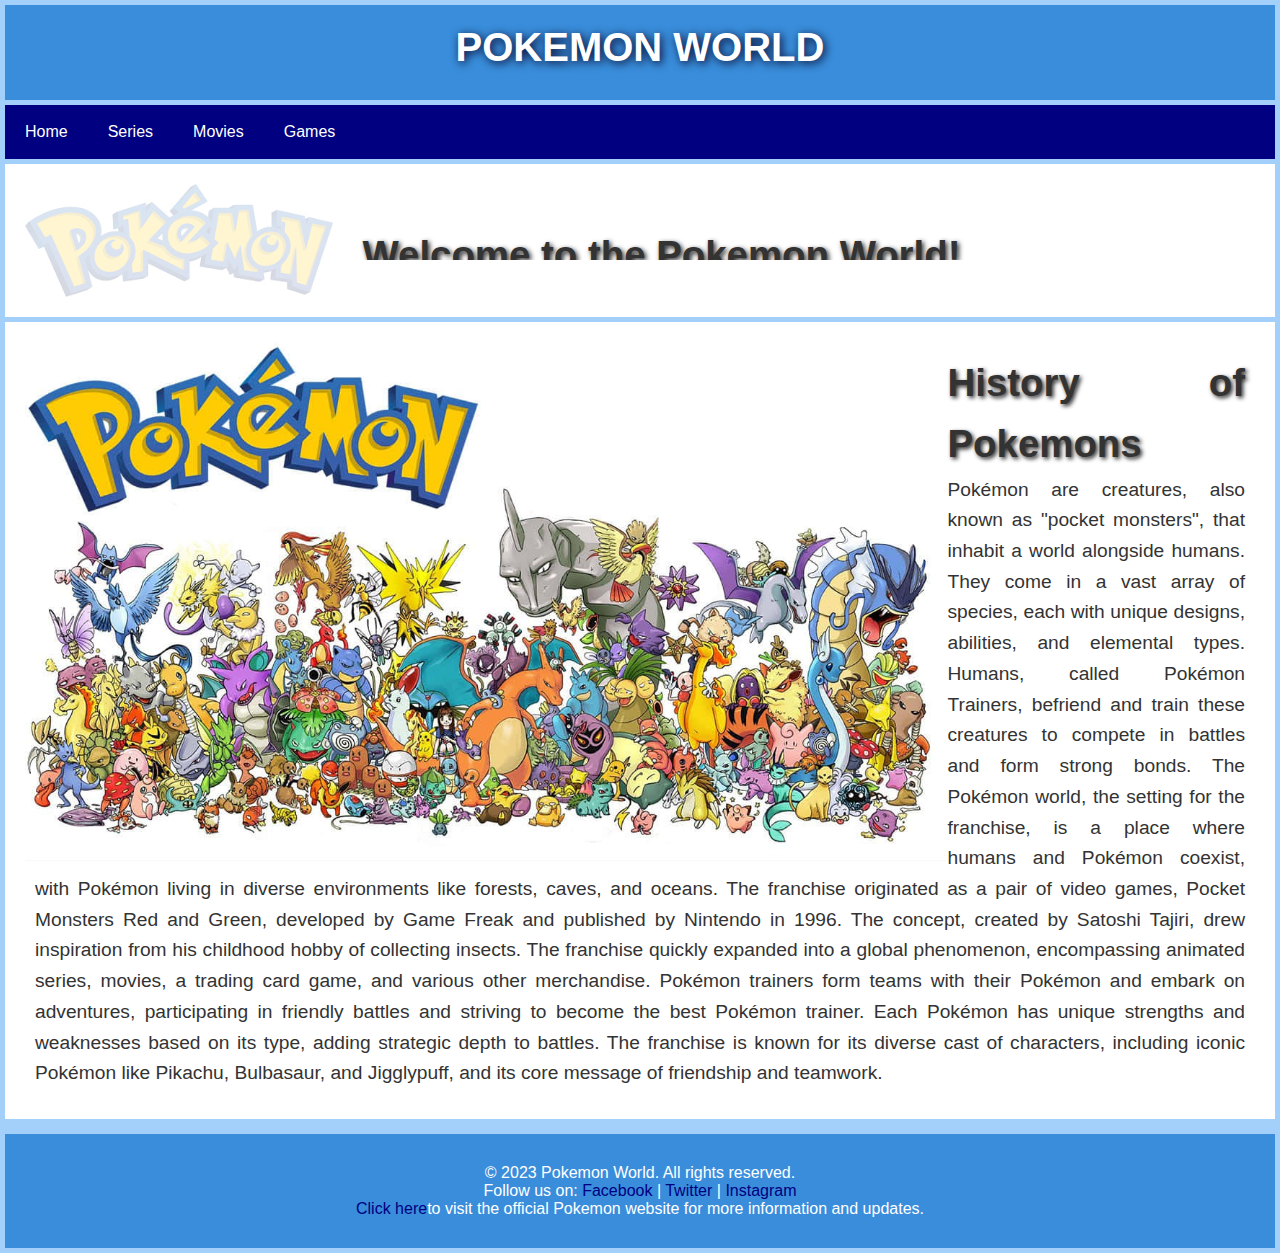
<file: index.html>
<!DOCTYPE html>
<html>
<head>
  <meta charset="utf-8">
  <meta name="viewport" content="width=device-width, initial-scale=1">
  <link rel="icon" href="pokeball.jpeg">
  <title>Pokemon</title>
  <link rel="stylesheet" href="styles1.css">
</head>

<script src="https://ajax.googleapis.com/ajax/libs/jquery/3.7.1/jquery.min.js"></script>
<script>
$(document).ready(function(){
  
    $("#content img").animate({
    opacity: 1.0
  }, 2500, function() {
	// Animation complete.
  });

  $("#content p").slideDown(2000);
});
</script>
<body>

  <div id="header">
    <h1>POKEMON WORLD</h1>
  </div>
  <div id="navbar">
    <ul class="nav">
      <!-- <li class="select-header"><a href="pokemon.html">Home</a></li> -->
      <li class=""><a href="pokemon.html">Home</a></li>
      <li><a href="pokeseries.html">Series</a></li>
      <li><a href="pokemovies.html">Movies</a></li>
      <li><a href="pokegames.html">Games</a></li>
    </div>

    <div id="content">
      <img src="pokemonlogo.jpeg" alt="Pokemon Image">
      <p><span id="intro">Welcome to the Pokemon World!</span><br>Explore the fascinating world of Pokemon, where you can catch, train, and battle your favorite creatures. Join trainers from around the globe and embark on your own adventure!</p>
    </div>

    <div id="idbody">
      <img src="pokemons.jpeg" alt="Pokemon Image 1">
      <p><span>History of Pokemons</span><br>Pokémon are creatures, also known as "pocket monsters", that inhabit a world alongside humans. They come in a vast array of species, each with unique designs, abilities, and elemental types. Humans, called Pokémon Trainers, befriend and train these creatures to compete in battles and form strong bonds. The Pokémon world, the setting for the franchise, is a place where humans and Pokémon coexist, with Pokémon living in diverse environments like forests, caves, and oceans. 
The franchise originated as a pair of video games, Pocket Monsters Red and Green, developed by Game Freak and published by Nintendo in 1996. The concept, created by Satoshi Tajiri, drew inspiration from his childhood hobby of collecting insects. The franchise quickly expanded into a global phenomenon, encompassing animated series, movies, a trading card game, and various other merchandise. 
Pokémon trainers form teams with their Pokémon and embark on adventures, participating in friendly battles and striving to become the best Pokémon trainer. Each Pokémon has unique strengths and weaknesses based on its type, adding strategic depth to battles. The franchise is known for its diverse cast of characters, including iconic Pokémon like Pikachu, Bulbasaur, and Jigglypuff, and its core message of friendship and teamwork. </p>
    </div>

    <div id="footer">
      <p>© 2023 Pokemon World. All rights reserved.<br>
      Follow us on:
        <a href="https://www.facebook.com/pokemon">Facebook</a> |
        <a href="https://www.twitter.com/pokemon">Twitter</a> |
        <a href="https://www.instagram.com/pokemon">Instagram</a></p>
      <p><a href="https://www.pokemon.com">Click here</a>to visit the official Pokemon website for more information and updates.</p>
    </div>
</body>

</html>
</file>
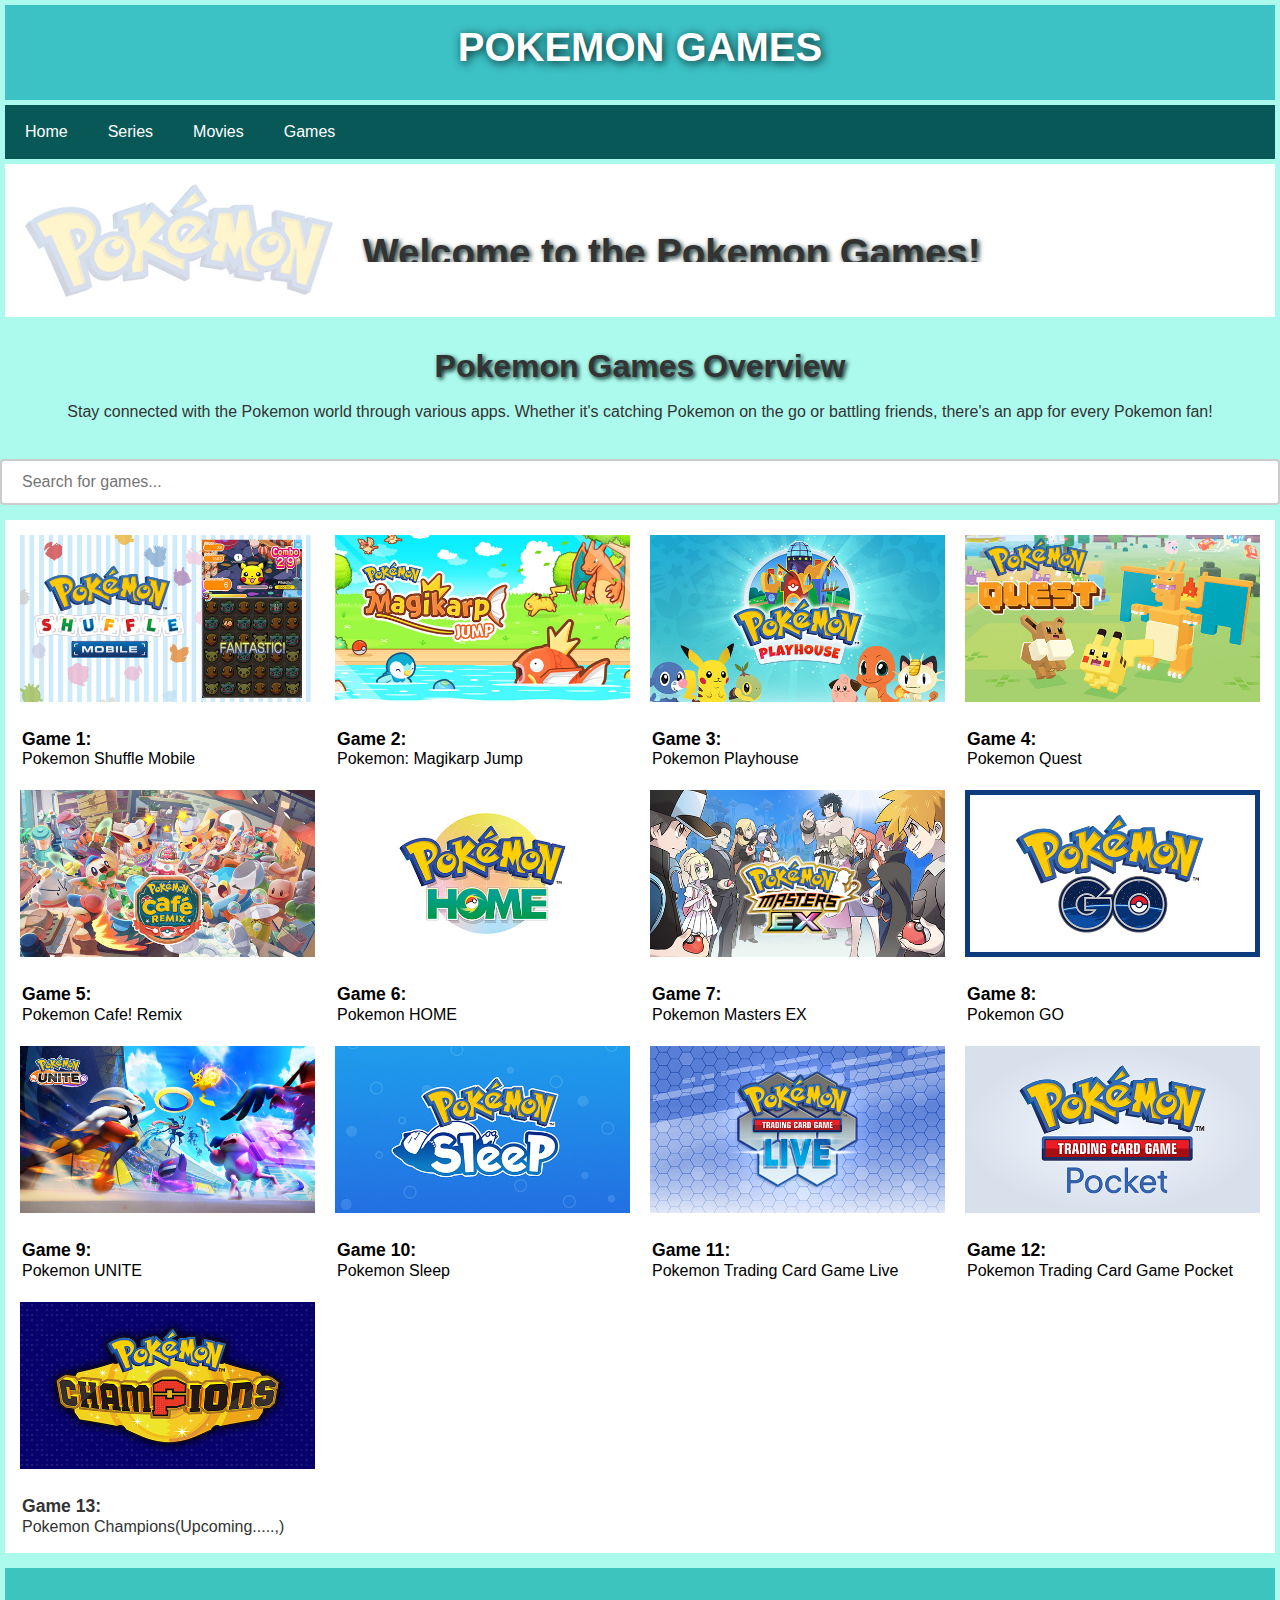
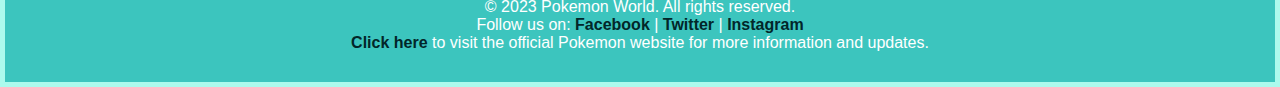
<file: pokegames.html>
<!DOCTYPE html>
<html>
<head>
	<meta charset="utf-8">
	<meta name="viewport" content="width=device-width, initial-scale=1">
	<title>Pokemon Games</title>
	<link rel="icon" href="pokeball.jpeg">
	<link rel="stylesheet" href="styles4.css">
</head>
<script src="https://ajax.googleapis.com/ajax/libs/jquery/3.7.1/jquery.min.js"></script>
<script>
$(document).ready(function(){
  $("#myInput").on("keyup", function() {
    var value = $(this).val().toLowerCase();
    $("#games *").filter(function() {
      $(this).toggle($(this).text().toLowerCase().indexOf(value) > -1)
    });
  });
  
    $("#content img").animate({
    opacity: 1.0
  }, 2500, function() {
	// Animation complete.
  });

  $("#content p").slideDown(2000);
});
</script>
<body>

	<div id="header">
		<h1>POKEMON GAMES</h1>
	</div>

	<div id="navbar">
		<ul class="nav">
			<li><a href="pokemon.html">Home</a></li>
			<li><a href="pokeseries.html">Series</a></li>
			<li><a href="pokemovies.html">Movies</a></li>
			<li><a href="pokegames.html">Games</a></li>
		</ul>
	</div>

	<div id="content">
		<img src="pokemonlogo.jpeg" alt="Pokemon Image">
		<p><span id="intro">Welcome to the Pokemon Games!</span><br>Explore the fascinating world of Pokemon games, where you can catch, train, and battle your favorite creatures. Join trainers from around the globe and embark on your own adventure!</p>
	</div>

	<div id="idbody">
		<h2>Pokemon Games Overview</h2>
		<p>Stay connected with the Pokemon world through various apps. Whether it's catching Pokemon on the go or battling friends, there's an app for every Pokemon fan!</p>
	</div>

	<input type="text" id="myInput" placeholder="Search for games...">

	<div id="games">
		<a href="https://play.google.com/store/apps/details?id=jp.pokemon.poketoru&hl=en_IN&pli=1">
        <div>
			<img src="games/app1.jpeg" alt="Game 1 Image">
			<p><span>Game 1:</span><br>Pokemon Shuffle Mobile</p>
		</div></a>
		<a href="https://play.google.com/store/apps/details?id=jp.pokemon.koiking&hl=en_IN">
		<div>
			<img src="games/app3.jpeg" alt="Game 3 Image">
			<p><span>Game 2:</span><br>Pokemon: Magikarp Jump</p>
		</div></a>
		<a href="https://play.google.com/store/apps/details?id=com.pokemon.pokemonplayhouse&hl=en_IN">
		<div>
			<img src="games/app4.jpeg" alt="Game 4 Image">
			<p><span>Game 3:</span><br>Pokemon Playhouse</p>
		</div></a>
		<a href="http://play.google.com/store/apps/details?id=jp.pokemon.pokemonquest&hl=en_IN">
		<div>
			<img src="games/app6.jpeg" alt="Game 6 Image">
			<p><span>Game 4:</span><br>Pokemon Quest</p>
		</div></a>
		<a href="https://play.google.com/store/apps/details?id=jp.pokemon.pokemoncafemix&hl=en_IN">
		<div>
			<img src="games/app9.jpeg" alt="Game 9 Image">
			<p><span>Game 5:</span><br>Pokemon Cafe! Remix</p>
		</div></a>
		<a href="https://play.google.com/store/apps/details?id=jp.pokemon.pokemonhome&hl=en_IN">
		<div>
			<img src="games/app10.jpeg" alt="Game 10 Image">
			<p><span>Game 6:</span><br>Pokemon HOME</p>
		</div></a>
		<a href="https://play.google.com/store/apps/details?id=com.dena.a12026418&hl=en_IN">
	    <div>
			<img src="games/app11.jpeg" alt="Game 11 Image">
			<p><span>Game 7:</span><br>Pokemon Masters EX</p>
		</div></a>
		<a href="https://play.google.com/store/apps/details?id=com.nianticlabs.pokemongo&hl=en_IN">
		<div>
			<img src="games/app12.jpeg" alt="Game 12 Image">
			<p><span>Game 8:</span><br>Pokemon GO</p>
		</div></a>
		<a href="https://play.google.com/store/apps/details?id=jp.pokemon.pokemonunite&hl=en_IN">
		<div>
			<img src="games/app13.jpeg" alt="Game 13 Image">
			<p><span>Game 9:</span><br>Pokemon UNITE</p>
		</div></a>
		<a href="https://play.google.com/store/apps/details?id=jp.pokemon.pokemonsleep&hl=en_IN">
		<div>
			<img src="games/app14.jpeg" alt="Game 14 Image">
			<p><span>Game 10:</span><br>Pokemon Sleep</p>
		</div></a>
		<a href="https://play.google.com/store/apps/details?id=com.pokemon.pokemontcgl&hl=en_IN">
		<div>
			<img src="games/app15.jpeg" alt="Game 15 Image">
			<p><span>Game 11:</span><br>Pokemon Trading Card Game Live</p>
		</div></a>
		<a href="https://play.google.com/store/apps/details?id=jp.pokemon.pokemontcgp&hl=en_IN">
		<div>
			<img src="games/app16.jpeg" alt="Game 16 Image">
			<p><span>Game 12:</span><br>Pokemon Trading Card Game Pocket</p>
		</div></a>
		<div>
			<a href=""><img src="games/app17.jpeg" alt="Game 17 Image"></a>
			<p><span>Game 13:</span><br>Pokemon Champions(Upcoming.....,)</p>
		</div>
	</div>
		
	<div id="footer">
		<p>© 2023 Pokemon World. All rights reserved.<br>
		Follow us on:
			<a href="https://www.facebook.com/pokemon">Facebook</a> |
			<a href="https://www.twitter.com/pokemon">Twitter</a> |
			<a href="https://www.instagram.com/pokemon">Instagram</a></p>
		<p><a href="https://www.pokemon.com">Click here</a> to visit the official Pokemon website for more information and updates.</p>
	</div>
</body>
</html>
</file>
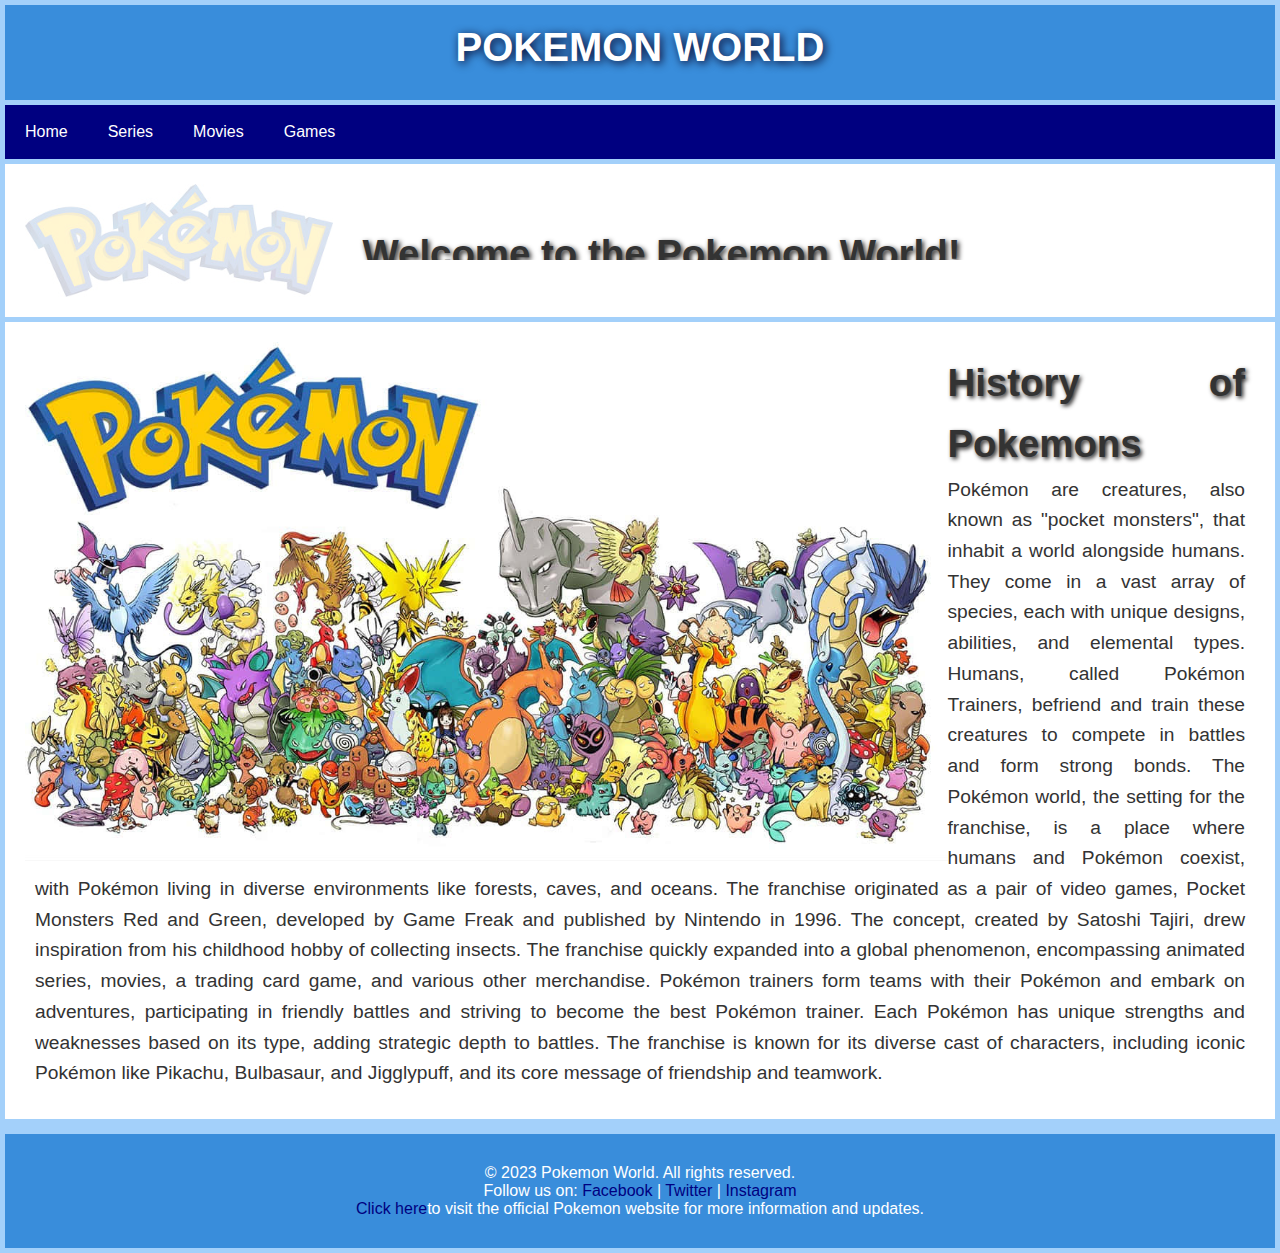
<file: pokemon.html>
<!DOCTYPE html>
<html>
<head>
  <meta charset="utf-8">
  <meta name="viewport" content="width=device-width, initial-scale=1">
  <link rel="icon" href="pokeball.jpeg">
  <title>Pokemon</title>
  <link rel="stylesheet" href="styles1.css">
</head>

<script src="https://ajax.googleapis.com/ajax/libs/jquery/3.7.1/jquery.min.js"></script>
<script>
$(document).ready(function(){
  
    $("#content img").animate({
    opacity: 1.0
  }, 2500, function() {
	// Animation complete.
  });

  $("#content p").slideDown(2000);
});
</script>
<body>

  <div id="header">
    <h1>POKEMON WORLD</h1>
  </div>
  <div id="navbar">
    <ul class="nav">
      <!-- <li class="select-header"><a href="pokemon.html">Home</a></li> -->
      <li class=""><a href="pokemon.html">Home</a></li>
      <li><a href="pokeseries.html">Series</a></li>
      <li><a href="pokemovies.html">Movies</a></li>
      <li><a href="pokegames.html">Games</a></li>
    </div>

    <div id="content">
      <img src="pokemonlogo.jpeg" alt="Pokemon Image">
      <p><span id="intro">Welcome to the Pokemon World!</span><br>Explore the fascinating world of Pokemon, where you can catch, train, and battle your favorite creatures. Join trainers from around the globe and embark on your own adventure!</p>
    </div>

    <div id="idbody">
      <img src="pokemons.jpeg" alt="Pokemon Image 1">
      <p><span>History of Pokemons</span><br>Pokémon are creatures, also known as "pocket monsters", that inhabit a world alongside humans. They come in a vast array of species, each with unique designs, abilities, and elemental types. Humans, called Pokémon Trainers, befriend and train these creatures to compete in battles and form strong bonds. The Pokémon world, the setting for the franchise, is a place where humans and Pokémon coexist, with Pokémon living in diverse environments like forests, caves, and oceans. 
The franchise originated as a pair of video games, Pocket Monsters Red and Green, developed by Game Freak and published by Nintendo in 1996. The concept, created by Satoshi Tajiri, drew inspiration from his childhood hobby of collecting insects. The franchise quickly expanded into a global phenomenon, encompassing animated series, movies, a trading card game, and various other merchandise. 
Pokémon trainers form teams with their Pokémon and embark on adventures, participating in friendly battles and striving to become the best Pokémon trainer. Each Pokémon has unique strengths and weaknesses based on its type, adding strategic depth to battles. The franchise is known for its diverse cast of characters, including iconic Pokémon like Pikachu, Bulbasaur, and Jigglypuff, and its core message of friendship and teamwork. </p>
    </div>

    <div id="footer">
      <p>© 2023 Pokemon World. All rights reserved.<br>
      Follow us on:
        <a href="https://www.facebook.com/pokemon">Facebook</a> |
        <a href="https://www.twitter.com/pokemon">Twitter</a> |
        <a href="https://www.instagram.com/pokemon">Instagram</a></p>
      <p><a href="https://www.pokemon.com">Click here</a>to visit the official Pokemon website for more information and updates.</p>
    </div>
</body>
</html>
</file>
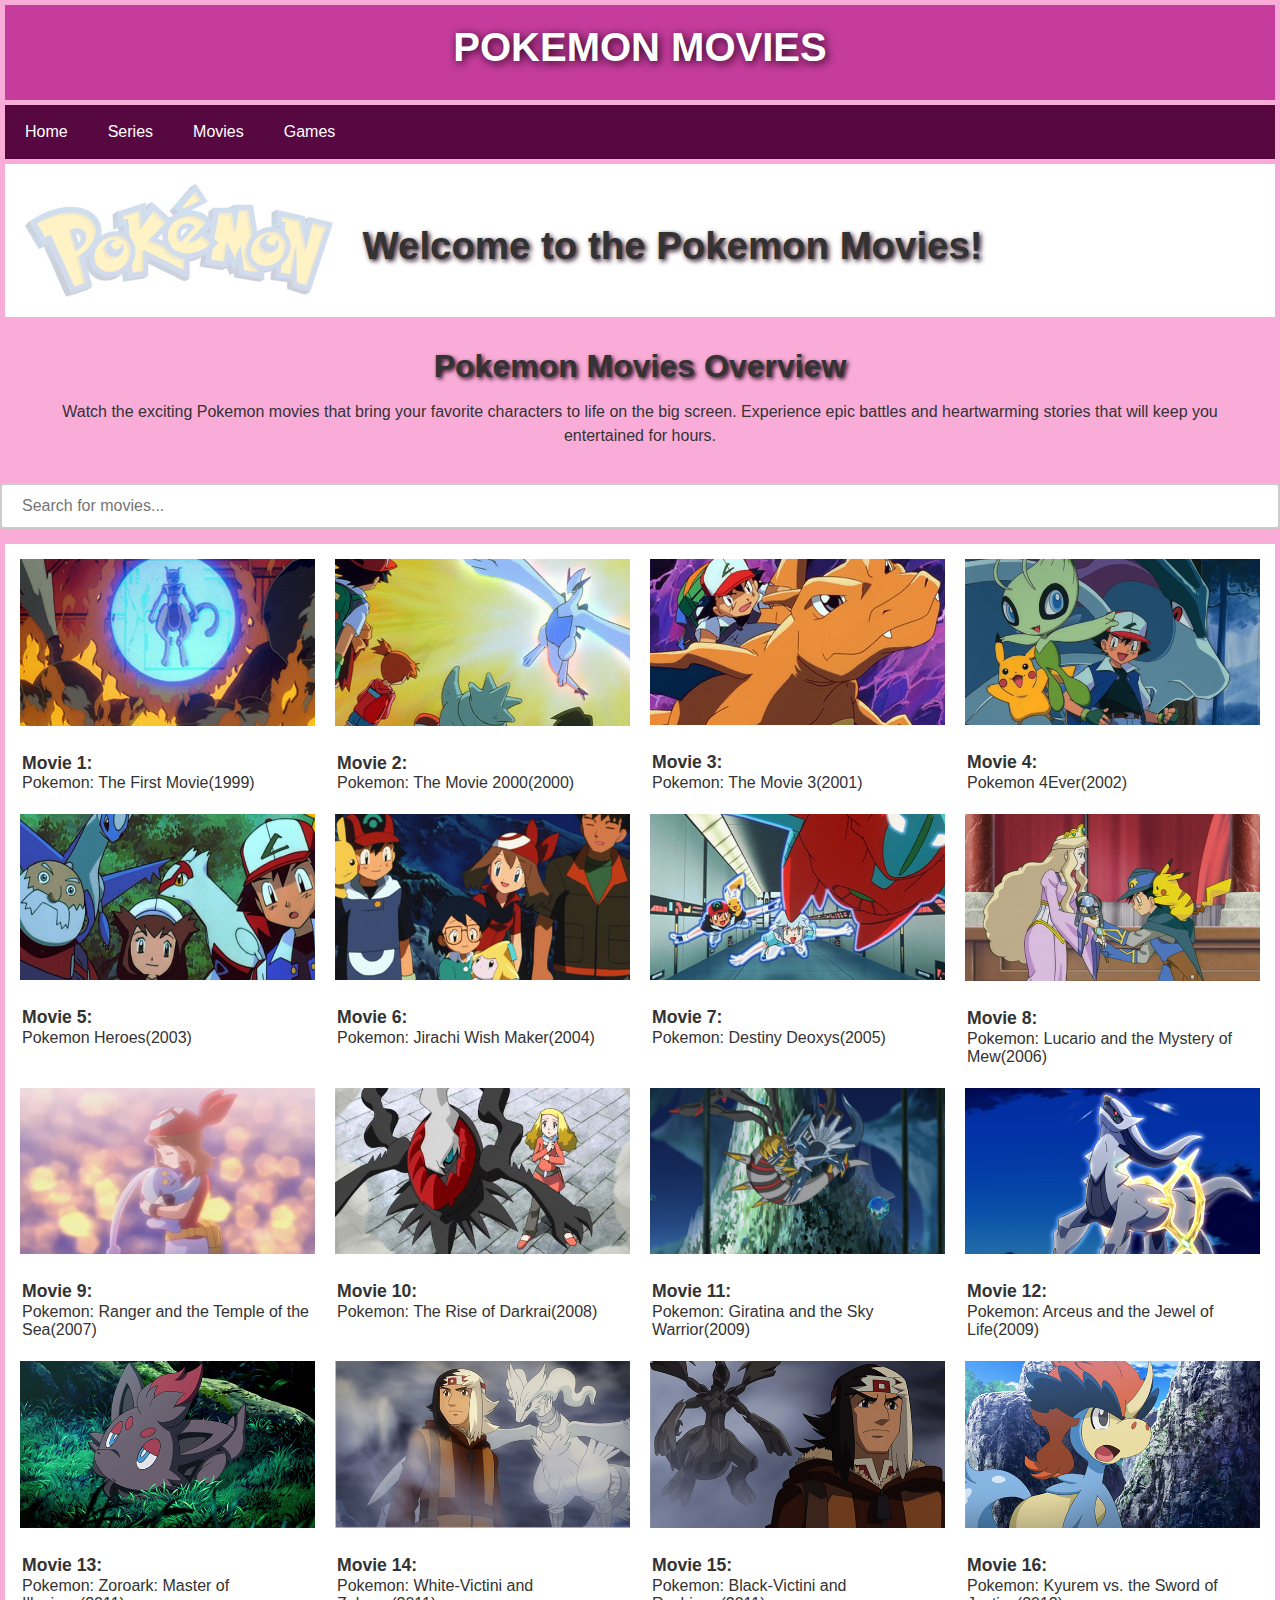
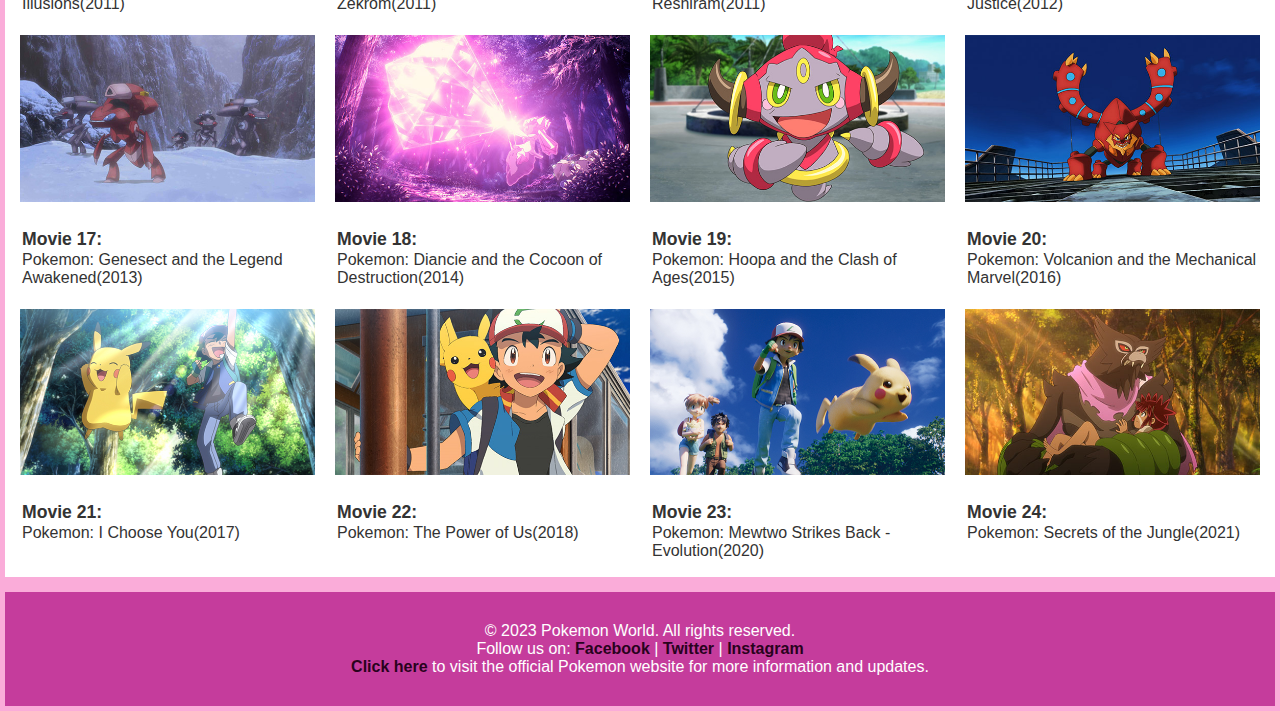
<file: pokemovies.html>
<!DOCTYPE html>
<html>
<head>
	<meta charset="utf-8">
	<meta name="viewport" content="width=device-width, initial-scale=1">
	<title>Pokemon Movies</title>
	<link rel="icon" href="pokeball.jpeg">
	<link rel="stylesheet" href="styles3.css">
</head>
<script src="https://ajax.googleapis.com/ajax/libs/jquery/3.7.1/jquery.min.js"></script>
<script>
$(document).ready(function(){
  $("#myInput").on("keyup", function() {
    var value = $(this).val().toLowerCase();
    $("#movies *").filter(function() {
      $(this).toggle($(this).text().toLowerCase().indexOf(value) > -1)
    });
  });

    $("#content img").animate({
    opacity: 1.0
  }, 2500, function() {
	// Animation complete.
  });

  $("#content p").slideDown(2000);
});
</script>
<body>
	
	<div id="header">
		<h1>POKEMON MOVIES</h1>
	</div>

	<div id="navbar">
		<ul class="nav">
			<li><a href="pokemon.html">Home</a></li>
			<li><a href="pokeseries.html">Series</a></li>
			<li><a href="pokemovies.html">Movies</a></li>
			<li><a href="pokegames.html">Games</a></li>
		</ul>
	</div>

	<div id="content">
		<img src="pokemonlogo.jpeg" alt="Pokemon Image">
		<p><span id="intro">Welcome to the Pokemon Movies!</span><br>Explore the fascinating world of Pokemon movies, where you can watch your favorite characters come to life on the big screen. Experience epic battles and heartwarming stories that will keep you entertained for hours.</p>
	</div>

	<div id="idbody">
		<h2>Pokemon Movies Overview</h2>
		<p>Watch the exciting Pokemon movies that bring your favorite characters to life on the big screen. Experience epic battles and heartwarming stories that will keep you entertained for hours.</p>
	</div>

	<input type="text" id="myInput" placeholder="Search for movies...">

	<div id="movies">
		<div>
			<img src="movies/movie01.jpeg" alt="Movie 1 Image">
			<p><span>Movie 1:</span><br>Pokemon: The First Movie(1999)</p>
		</div>
		<div>
			<img src="movies/movie02.jpeg" alt="Movie 2 Image">
			<p><span>Movie 2:</span><br>Pokemon: The Movie 2000(2000)</p>
		</div>
		<div>
			<img src="movies/movie03.jpeg" alt="Movie 3 Image">
			<p><span>Movie 3:</span><br>Pokemon: The Movie 3(2001)</p>
		</div>
		<div>
			<img src="movies/movie04.jpeg" alt="Movie 4 Image">
			<p><span>Movie 4:</span><br>Pokemon 4Ever(2002)</p>
		</div>
		<div>
			<img src="movies/movie05.jpeg" alt="Movie 5 Image">
			<p><span>Movie 5:</span><br>Pokemon Heroes(2003)</p>	
		</div>
		<div>	
			<img src="movies/movie06.jpeg" alt="Movie 6 Image">
			<p><span>Movie 6:</span><br>Pokemon: Jirachi Wish Maker(2004)</p>	
		</div>
		<div>
			<img src="movies/movie07.jpeg" alt="Movie 7 Image">
			<p><span>Movie 7:</span><br>Pokemon: Destiny Deoxys(2005)</p>
		</div>
		<div>
			<img src="movies/movie08.jpeg" alt="Movie 8 Image">
			<p><span>Movie 8:</span><br>Pokemon: Lucario and the Mystery of Mew(2006)</p>
		</div>
		<div>
			<img src="movies/movie09.jpeg" alt="Movie 9 Image">
			<p><span>Movie 9:</span><br>Pokemon: Ranger and the Temple of the Sea(2007)</p>
		</div>
		<div>
			<img src="movies/movie10.jpeg" alt="Movie 10 Image">
			<p><span>Movie 10:</span><br>Pokemon: The Rise of Darkrai(2008)</p>
		</div>
		<div>
			<img src="movies/movie11.jpeg" alt="Movie 11 Image">
			<p><span>Movie 11:</span><br>Pokemon: Giratina and the Sky Warrior(2009)</p>
		</div>
		<div>
			<img src="movies/movie12.jpeg" alt="Movie 12 Image">
			<p><span>Movie 12:</span><br>Pokemon: Arceus and the Jewel of Life(2009)</p>
		</div>
		<div>
			<img src="movies/movie13.jpeg" alt="Movie 13 Image">
			<p><span>Movie 13:</span><br>Pokemon: Zoroark: Master of Illusions(2011)</p>
		</div>
		<div>
			<img src="movies/movie14a.jpeg" alt="Movie 14 Image">
			<p><span>Movie 14:</span><br>Pokemon: White-Victini and Zekrom(2011)</p>
		</div>
		<div>
			<img src="movies/movie14b.jpeg" alt="Movie 15 Image">
			<p><span>Movie 15:</span><br>Pokemon: Black-Victini and Reshiram(2011)</p>	
		</div>
		<div>
			<img src="movies/movie15.jpeg" alt="Movie 16 Image">
			<p><span>Movie 16:</span><br>Pokemon: Kyurem vs. the Sword of Justice(2012)</p>	
		</div>
		<div>
			<img src="movies/movie16.jpeg" alt="Movie 17 Image">
			<p><span>Movie 17:</span><br>Pokemon: Genesect and the Legend Awakened(2013)</p>
		</div>
		<div>
			<img src="movies/movie17.jpeg" alt="Movie 18 Image">
			<p><span>Movie 18:</span><br>Pokemon: Diancie and the Cocoon of Destruction(2014)</p>
		</div>
		<div>
			<img src="movies/movie18.jpeg" alt="Movie 19 Image">
			<p><span>Movie 19:</span><br>Pokemon: Hoopa and the Clash of Ages(2015)</p>
		</div>
		<div>
			<img src="movies/movie19.jpeg" alt="Movie 20 Image">
			<p><span>Movie 20:</span><br>Pokemon: Volcanion and the Mechanical Marvel(2016)</p>
		</div>
		<div>
			<img src="movies/movie20.jpeg" alt="Movie 21 Image">
			<p><span>Movie 21:</span><br>Pokemon: I Choose You(2017)</p>
		</div>
		<div>
			<img src="movies/movie21.jpeg" alt="Movie 22 Image">
			<p><span>Movie 22:</span><br>Pokemon: The Power of Us(2018)</p>
		</div>
		<div>
			<img src="movies/movie22.jpeg" alt="Movie 23 Image">
			<p><span>Movie 23:</span><br>Pokemon: Mewtwo Strikes Back - Evolution(2020)</p>
		</div>
		<div>
			<img src="movies/movie23.jpeg" alt="Movie 24 Image">
			<p><span>Movie 24:</span><br>Pokemon: Secrets of the Jungle(2021)</p>	
		</div>
	</div>

	<div id="footer">
		<p>© 2023 Pokemon World. All rights reserved.<br>
		Follow us on:
			<a href="https://www.facebook.com/pokemon">Facebook</a> |
			<a href="https://www.twitter.com/pokemon">Twitter</a> |
			<a href="https://www.instagram.com/pokemon">Instagram</a></p>
		<p><a href="https://www.pokemon.com">Click here</a> to visit the official Pokemon website for more information and updates.</p>
	</div>
</body>
</html>
</file>
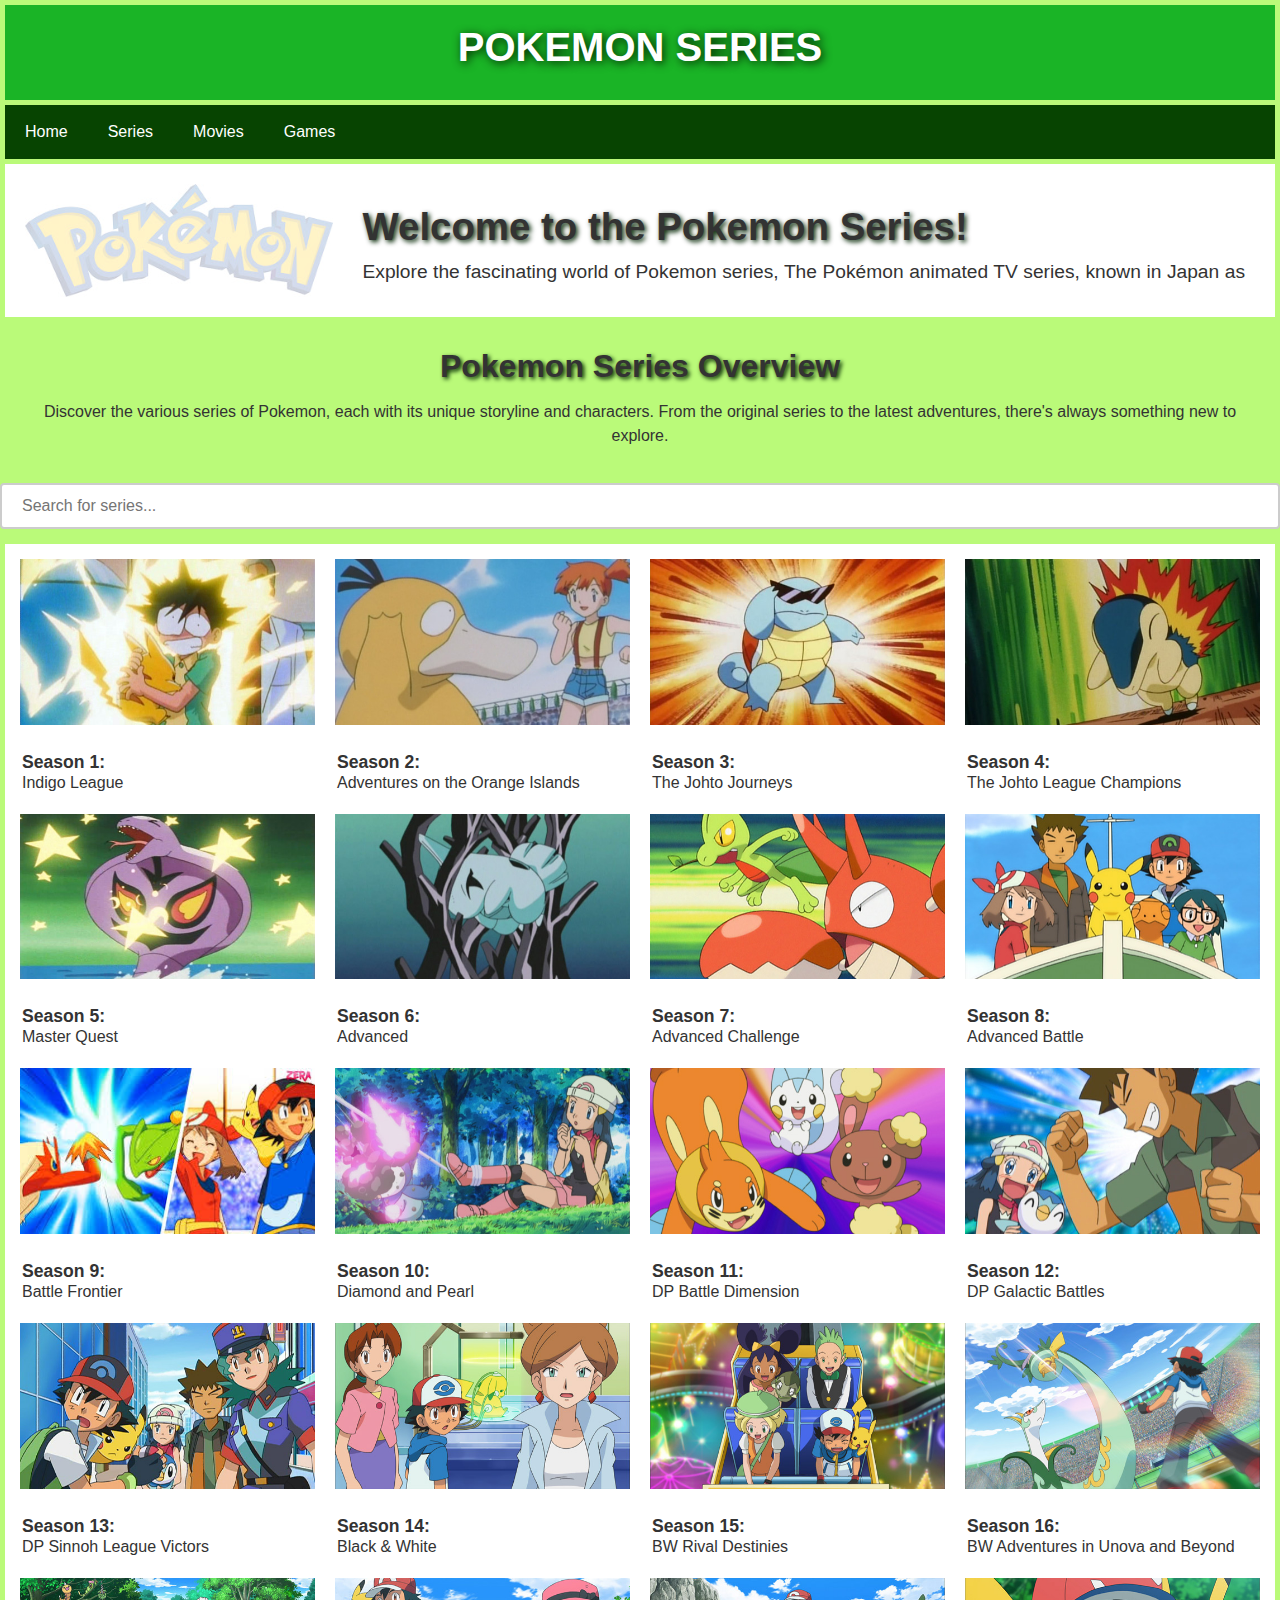
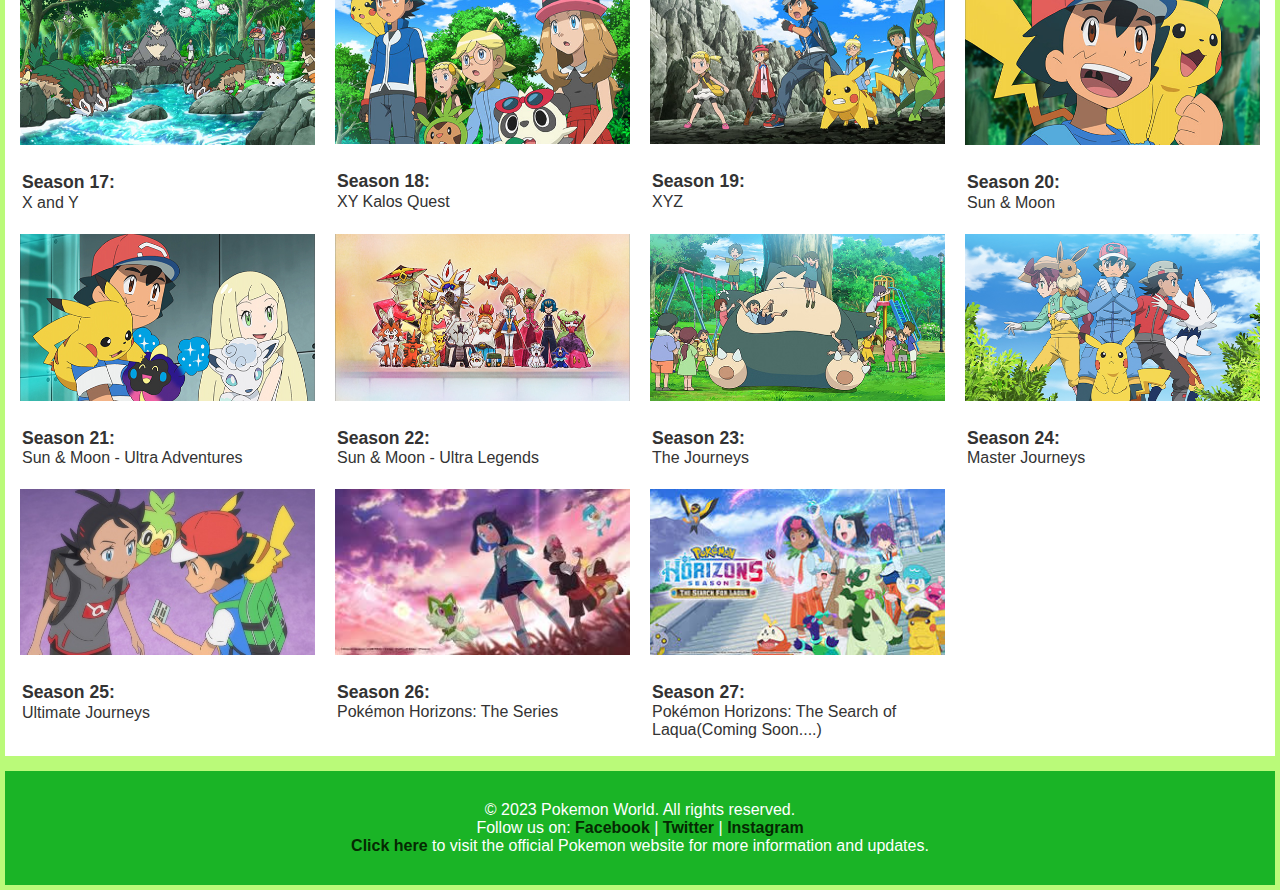
<file: pokeseries.html>
<!DOCTYPE html>
<html>
<head>
	<meta charset="utf-8">
	<meta name="viewport" content="width=device-width, initial-scale=1">
	<title>Pokemon Series</title>
	<link rel="icon" href="pokeball.jpeg">
	<link rel="stylesheet" href="styles2.css">
</head>
<script src="https://ajax.googleapis.com/ajax/libs/jquery/3.7.1/jquery.min.js"></script>
<script>
$(document).ready(function(){
  $("#myInput").on("keyup", function() {
    var value = $(this).val().toLowerCase();
    $("#series *").filter(function() {
      $(this).toggle($(this).text().toLowerCase().indexOf(value) > -1)
    });
  });
  
    $("#content img").animate({
    opacity: 1.0
  }, 2500, function() {
	// Animation complete.
  });

  $("#content p").slideDown(2000);
});
</script>

<body>
	<div id="header">
		<h1>POKEMON SERIES</h1>
	</div>

	<div id="navbar">
		<ul class="nav">
			<li><a href="pokemon.html">Home</a></li>
			<li><a href="pokeseries.html">Series</a></li>
			<li><a href="pokemovies.html">Movies</a></li>
			<li><a href="pokegames.html">Games</a></li>
		</ul>
	</div>

	<div id="content">
		<img src="pokemonlogo.jpeg" alt="Pokemon Image">
		<p><span id="intro">Welcome to the Pokemon Series!</span><br>Explore the fascinating world of Pokemon series, The Pokémon animated TV series, known in Japan as Pocket Monsters, follows the adventures of Ash Ketchum, a young boy from Pallet Town, who dreams of becoming a Pokémon Master. He embarks on a journey with his first Pokémon, Pikachu, encountering other trainers, battling Pokémon, and forming friendships along the way. The series, which premiered in 1997, is a globally recognized and successful adaptation of the popular Pokémon video game franchise. While Ash's journey concluded in 2023, the series continues with a new generation of protagonists in Pokémon Horizons: The Series.</p>
    </div>

	<div id="idbody">
		<h2>Pokemon Series Overview</h2>
		<p>Discover the various series of Pokemon, each with its unique storyline and characters. From the original series to the latest adventures, there's always something new to explore.</p>
	</div>

	<input type="text" id="myInput" placeholder="Search for series...">

	<div id="series">
		<div>
			<img src="series/season01.jpeg" alt="Season 1 Image">
			<p><span>Season 1:</span><br>Indigo League</p>
		</div>
		<div>
			<img src="series/season02.jpeg" alt="Season 2 Image">
			<p><span>Season 2:</span><br>Adventures on the Orange Islands</p>
		</div>
		<div>
			<img src="series/season03.jpeg" alt="Season 3 Image">
			<p><span>Season 3:</span><br>The Johto Journeys</p>
		</div>
		<div>
			<img src="series/season04.jpeg" alt="Season 4 Image">
			<p><span>Season 4:</span><br>The Johto League Champions</p>
		</div>
		<div>
			<img src="series/season05.jpeg" alt="Season 5 Image">
			<p><span>Season 5:</span><br>Master Quest</p>
		</div>
		<div>
			<img src="series/season06.jpeg" alt="Season 6 Image">
			<p><span>Season 6:</span><br>Advanced</p>
		</div>
		<div>
			<img src="series/season07.jpeg" alt="Season 7 Image">
			<p><span>Season 7:</span><br>Advanced Challenge</p>
		</div>
		<div>
			<img src="series/season08.jpeg" alt="Season 8 Image">
			<p><span>Season 8:</span><br>Advanced Battle</p>
		</div>
		<div>
			<img src="series/season09.jpeg" alt="Season 9 Image">
			<p><span>Season 9:</span><br>Battle Frontier</p>
		</div>
		<div>
			<img src="series/season10.jpeg" alt="Season 10 Image">
			<p><span>Season 10:</span><br>Diamond and Pearl</p>
		</div>
		<div>
			<img src="series/season11.jpeg" alt="Season 11 Image">
			<p><span>Season 11:</span><br>DP Battle Dimension</p>
		</div>
		<div>
			<img src="series/season12.jpeg" alt="Season 12 Image">
			<p><span>Season 12:</span><br>DP Galactic Battles</p>
		</div>
		<div>
			<img src="series/season13.jpeg" alt="Season 13 Image">
			<p><span>Season 13:</span><br>DP Sinnoh League Victors</p>
		</div>
		<div>
			<img src="series/season14.jpeg" alt="Season 14 Image">
			<p><span>Season 14:</span><br>Black & White</p>
		</div>
		<div>
			<img src="series/season15.jpeg" alt="Season 15 Image">
			<p><span>Season 15:</span><br>BW Rival Destinies</p>
		</div>
		<div>
			<img src="series/season16.jpeg" alt="Season 16 Image">
			<p><span>Season 16:</span><br>BW Adventures in Unova and Beyond</p>
		</div>
		<div>
			<img src="series/season17.jpeg" alt="Season 17 Image">
			<p><span>Season 17:</span><br>X and Y</p>
		</div>
		<div>
			<img src="series/season18.jpeg" alt="Season 18 Image">
			<p><span>Season 18:</span><br>XY Kalos Quest</p>
		</div>
		<div>
			<img src="series/season19.jpeg" alt="Season 19 Image">
			<p><span>Season 19:</span><br>XYZ</p>
		</div>
		<div>
			<img src="series/season20.jpeg" alt="Season 20 Image">
			<p><span>Season 20:</span><br>Sun & Moon</p>
		</div>
		<div>
			<img src="series/season21.jpeg" alt="Season 21 Image">
			<p><span>Season 21:</span><br>Sun & Moon - Ultra Adventures</p>
		</div>
		<div>
			<img src="series/season22.jpeg" alt="Season 22 Image">
			<p><span>Season 22:</span><br>Sun & Moon - Ultra Legends</p>
		</div>
		<div>
			<img src="series/season23.jpeg" alt="Season 23 Image">
			<p><span>Season 23:</span><br>The Journeys</p>
		</div>
		<div>
			<img src="series/season24.jpeg" alt="Season 24 Image">
			<p><span>Season 24:</span><br>Master Journeys</p>
		</div>
		<div>
			<img src="series/season25.jpeg" alt="Season 25 Image">
			<p><span>Season 25:</span><br>Ultimate Journeys</p>
		</div>
		<div>
			<img src="series/season26.jpeg" alt="Season 26 Image">
			<p><span>Season 26:</span><br>Pokémon Horizons: The Series</p>
		</div>
		<div>
			<img src="series/season27.jpeg" alt="Season 27 Image">
			<p><span>Season 27:</span><br>Pokémon Horizons: The Search of Laqua(Coming Soon....)</p>
		</div>
	</div>

	<div id="footer">
			<p>© 2023 Pokemon World. All rights reserved.<br>
			Follow us on:
				<a href="https://www.facebook.com/pokemon">Facebook</a> |
				<a href="https://www.twitter.com/pokemon">Twitter</a> |
				<a href="https://www.instagram.com/pokemon">Instagram</a></p>
			<p><a href="https://www.pokemon.com">Click here</a> to visit the official Pokemon website for more information and updates.</p>
	</div>
</body>
</html>
</file>
<file: styles1.css>
* {
    margin: 0;
    padding: 0;
    box-sizing: border-box;
}

body {
    font-family: Arial, sans-serif;
    background-color: #a3d0fa;
    color: #333;
}

#header {
    background-color: #398ddb;
    color: white;
    padding: 20px;
    text-align: center;
    margin: 5px;
    text-shadow: 2px 2px 10px rgb(5, 0, 36);
}

#header h1 {
    font-size: 2.5em;
    margin-bottom: 10px;
}

#navbar {
    background-color: navy;
    overflow: hidden;
    padding: 0;
    margin: 5px;
    position: sticky;
    top: 0;
}

ul {
    list-style-type: none;
}

li {
    float: left;
}

li a {
    color: white;
    display: inline-block;
    padding: 18px 20px;
    text-decoration: none;
    size: 16px;
}

li a:hover {
    background-color: #a3d0fa;
    color: rgb(2, 2, 53);
}

.select-header {
    background-color: #a3d0fa;
    color: rgb(2, 2, 53);
}

#content {
    padding: 20px;
    margin: 5px;
    background-color: #ffffff;
    display: flex;
    align-items: center;
}

#content img {
    max-width: 25%;
    height: auto;
    margin-right: 20px;
    opacity: 0.0; /* Initially hidden for animation */
}

#content p {
    width: 75%;
    font-size: 1.2em;
    padding: 10px;
    line-height: 1.6;
    text-align: justify;
    display: none; /* Initially hidden for animation */
}

#content p span {
    font-size: 2.0em;
    font-weight: bold;
    padding: 10x;
    text-shadow: 2px 2px 5px rgb(31, 29, 29);
}

#idbody {
    flex-direction: column;
    align-items: center;
    background-color: #ffffff;
    padding: 20px;
    margin: 5px;
}

#idbody img {
    width: 100%;
    height: auto;
}

#idbody p span {
    font-size: 2em;
    margin-bottom: 10px;
    font-weight: bold;
    text-shadow: 2px 2px 4px rgb(43, 41, 41);
}

#idbody p {
    font-size: 16px;
    line-height: 1.6;
    padding: 10px;
    text-align: justify;
}

#footer {
    background-color: #398ddb;
    color: white;
    text-align: center;
    padding: 30px 10px;
    margin: 15px 5px 5px 5px;
}

#footer a {
    color: navy;
    text-decoration: none;
}

@media screen and (max-width: 992px) {
    #content img {
        max-width: 50%;
        height: auto;
    }

    #content p {
        width: 50%;
    }
}

@media screen and (max-width: 600px) {
    #content img {
        max-width: 100%;
        height: auto;
    }

    #content p {
        width: 100%;
    }

    li {
        float: none;
        width: 100%;
        display: block;
    }

    li a {
        width: 100%;
        text-align: center;
        padding: 5px 10px;
    }

    #content {
        flex-direction: column;
        align-items: center;
    }
}

@media screen and (min-width: 900px) {
    #idbody img {
        float: left;
        width: 75%;
        height: auto;
        shape-outside: inset(0);
        display: block;
    }

    #idbody p {
        font-size: 1.2em;
    }
}
</file>
<file: styles4.css>
*{
    margin: 0;
    padding: 0;
    box-sizing: border-box;
}
body{
    font-family:Arial, Helvetica, sans-serif;
    background-color: rgb(172, 250, 237);
    color: #333;
}
#header{
    background-color: rgb(60, 193, 197);
    margin: 5px;
    padding: 20px;
    color: white;
    text-align: center;
    text-shadow: 2px 2px 10px rgb(0, 35, 36);
}
#header h1{
    font-size: 2.5em;
    margin-bottom: 10px;
}
#navbar{
    background-color: rgb(8, 88, 88);
    margin: 5px;
    padding: 0px;
    overflow: hidden;
    position: sticky;
    top:0;
}
#navbar ul{
    list-style-type:none;
}
#navbar li{
    float: left;
}
#navbar a{
    display: inline-block;
    color: white;
    padding: 18px 20px;
    text-decoration: none;
    font-size: 16px;
}
#navbar a:hover{
    background-color: rgb(172, 250, 250);
    color: rgb(2, 50, 53);
}
#content{
    padding: 20px;
    margin: 5px;
    background-color: #ffffff;
    display: flex;
    align-items: center;
}
#content img{
    max-width: 25%;
    height: auto;
    margin-right: 20px;
    opacity: 0.0;
}
#content p{
    width: 75%;
    font-size: 1.2em;
    line-height: 1.6;
    padding: 10px;
    text-align: justify;
    display: none; /* Initially hidden for animation */
}
#content p span{
    font-size: 2.0em;
    font-weight: bold;
    text-shadow: 2px 2px 5px rgb(0, 35, 36);
}
#idbody {
    padding: 20px;
    margin: 5px;
    text-align:center;
    line-height: 1.5;
}
#idbody h2{
    font-size: 2em;
    margin-bottom: 10px;
    text-shadow: 2px 2px 4px rgb(0, 36, 36);
}
#myInput {
    width: 100%;
    padding: 12px 20px;
    margin: 10px 0;
    box-sizing: border-box;
    border: 2px solid #ccc;
    border-radius: 4px;
    font-size: 16px;
}
#games{
    background-color: #ffffff;
    margin: 5px;
    display: grid;
    grid-template-columns: 1fr 1fr 1fr 1fr;
    height: auto;
    padding: 10px;
    gap: 10px;
    column-rule: 1px solid #727272;
}
#games a{
    text-decoration: none;
    color: black
}
#games img{
    padding: 5px;
    width: 100%;
    height: auto;
    margin-bottom: 10px;
}
#games p{
    padding: 7px;
}
#games div:hover{
    background-color: rgb(172, 247, 250);
    cursor: pointer;
}
#games span{
    font-size: 1.1em;
    font-weight: bold;
    line-height: 1.3;
    margin-top: 5px;
}
#footer{
    background-color: rgb(60, 197, 190);
    color: white;
    text-align: center;
    padding: 30px 10px;
    margin: 15px 5px 5px 5px;
}
#footer a{
    color: rgb(2, 38, 41);
    text-decoration: none;
    font-weight: bold;
}
@media screen and (max-width: 992px) {
    #content {
        padding: 10px;
        margin: 5px;
    }
    #content img {
        float: left;
        max-width: 50%;
        height: 50%;
        shape-outside: inset(0);
        display: block;
    }
    #games {
        grid-template-columns: 1fr 1fr 1fr;
    }
}
@media screen and (max-width: 600px) {
    #content img {
        max-width: 100%;
        height: auto;
    }
    #content p {
        width: 100%;
        font-size: 1em;
    }
    li {
        float: none;
        width: 100%;
        display: block;
    }
    #navbar li a {
        width: 100%;
        text-align: center;
        padding: 5px 10px;
    }
    #content {
        flex-direction: column;
        align-items: center;
    }
    #header h1 {
        font-size: 2em;
    }
    #games {
        grid-template-columns: 1fr 1fr;
    }
    
}
</file>
<file: styles3.css>
*{
    margin: 0;
    padding: 0;
    box-sizing: border-box;
}
body{
    font-family:Arial, Helvetica, sans-serif;
    background-color: rgb(250, 172, 217);
    color: #333;
}
#header{
    background-color: rgb(197, 60, 156);
    margin: 5px;
    padding: 20px;
    color: white;
    text-align: center;
    text-shadow: 2px 2px 10px rgb(36, 0, 28);
}
#header h1{
    font-size: 2.5em;
    margin-bottom: 10px;
}
#navbar{
    background-color: rgb(88, 8, 64);
    margin: 5px;
    padding: 0px;
    overflow: hidden;
    position: sticky;
    top:0;
}
#navbar ul{
    list-style-type:none;
}
#navbar li{
    float: left;
}
#navbar a{
    display: inline-block;
    color: white;
    padding: 18px 20px;
    text-decoration: none;
    font-size: 16px;
}
#navbar a:hover{
    background-color: rgb(250, 172, 217);
    color: rgb(53, 2, 38);
}
#content{
    padding: 20px;
    margin: 5px;
    background-color: #ffffff;
    display: flex;
    align-items: center;
}
#content img{
    max-width: 25%;
    height: auto;
    margin-right: 20px;
    opacity: 0.0;
}
#content p{
    width: 75%;
    font-size: 1.2em;
    line-height: 1.6;
    padding: 10px;
    text-align: justify;
    display: none;
}
#content p span{
    font-size: 2.0em;
    font-weight: bold;
    text-shadow: 2px 2px 5px rgb(36, 0, 24);
}
#idbody {
    padding: 20px;
    margin: 5px;
    text-align:center;
    line-height: 1.5;
}
#idbody h2{
    font-size: 2em;
    margin-bottom: 10px;
    text-shadow: 2px 2px 4px rgb(36, 0, 24);
}
#myInput {
    width: 100%;
    padding: 12px 20px;
    margin: 10px 0;
    box-sizing: border-box;
    border: 2px solid #ccc;
    border-radius: 4px;
    font-size: 16px;
}
#movies{
    background-color: #ffffff;
    margin: 5px;
    display: grid;
    grid-template-columns: 1fr 1fr 1fr 1fr;
    height: auto;
    padding: 10px;
    gap: 10px;
    column-rule: 1px solid #727272;
}
#movies img{
    padding: 5px;
    width: 100%;
    height: auto;
    margin-bottom: 10px;
}
#movies p{
    padding: 7px;
}
#movies div:hover{
    background-color: rgb(250, 172, 217);
    cursor: pointer;
}
#movies span{
    font-size: 1.1em;
    font-weight: bold;
    line-height: 1.3;
    margin-top: 5px;
}
#footer{
    background-color: rgb(197, 60, 156);
    color: white;
    text-align: center;
    padding: 30px 10px;
    margin: 15px 5px 5px 5px;
}
#footer a{
    color: rgb(41, 2, 29);
    text-decoration: none;
    font-weight: bold;
}
@media screen and (max-width: 992px) {
    #content {
        padding: 10px;
        margin: 5px;
    }
    #content img {
        float: left;
        max-width: 50%;
        height: 50%;
        shape-outside: inset(0);
        display: block;
    }
    #movies {
        grid-template-columns: 1fr 1fr 1fr;
    }
}
@media screen and (max-width: 600px) {
    #content img {
        max-width: 100%;
        height: auto;
    }
    #content p {
        width: 100%;
        font-size: 1em;
    }
    li {
        float: none;
        width: 100%;
        display: block;
    }
    #navbar li a {
        width: 100%;
        text-align: center;
        padding: 5px 10px;
    }
    #content {
        flex-direction: column;
        align-items: center;
    }
    #header h1 {
        font-size: 2em;
    }
    #movies {
        grid-template-columns: 1fr 1fr;
    }
    
}
</file>
<file: styles2.css>
*{
    margin: 0;
    padding: 0;
    box-sizing: border-box;
}
body{
    font-family:Arial, Helvetica, sans-serif;
    background-color: rgb(186, 250, 121);
    color: #333;
}
#header{
    background-color: rgb(26, 180, 38);
    margin: 5px;
    padding: 20px;
    color: white;
    text-align: center;
    text-shadow: 2px 2px 10px rgb(3, 36, 0);
}
#header h1{
    font-size: 2.5em;
    margin-bottom: 10px;
}
#navbar{
    background-color: rgb(7, 68, 1);
    margin: 5px;
    padding: 0px;
    overflow: hidden;
    position: sticky;
    top:0;
}
#navbar ul{
    list-style-type:none;
}
#navbar li{
    float: left;
}
#navbar a{
    display: inline-block;
    color: white;
    padding: 18px 20px;
    text-decoration: none;
    font-size: 16px;
}
#navbar a:hover{
    background-color: rgb(186, 250, 121);
    color: rgb(2, 53, 5);
}
#content{
    padding: 20px;
    margin: 5px;
    background-color: #ffffff;
    display: flex;
    align-items: center;
}
#content img{
    max-width: 25%;
    height: auto;
    margin-right: 20px;
    opacity: 0.0;
}
#content p{
    width: 75%;
    font-size: 1.2em;
    line-height: 1.6;
    padding: 10px;
    text-align: justify;
    display: none; /* Initially hidden for animation */
}
#content p span{
    font-size: 2.0em;
    font-weight: bold;
    text-shadow: 2px 2px 5px rgb(1, 36, 0);
}
#idbody {
    padding: 20px;
    margin: 5px;
    text-align:center;
    line-height: 1.5;
}
#idbody h2{
    font-size: 2em;
    margin-bottom: 10px;
    text-shadow: 2px 2px 4px rgb(1, 36, 0);
}
#myInput {
    width: 100%;
    padding: 12px 20px;
    margin: 10px 0;
    box-sizing: border-box;
    border: 2px solid #ccc;
    border-radius: 4px;
    font-size: 16px;
}
#series{
    background-color: #ffffff;
    margin: 5px;
    display: grid;
    grid-template-columns: 1fr 1fr 1fr 1fr;
    height: auto;
    padding: 10px;
    gap: 10px;
    column-rule: 1px solid #727272;
}
#series img{
    padding: 5px;
    width: 100%;
    height: auto;
    margin-bottom: 10px;
}
#series p{
    padding: 7px;
}
#series div:hover{
    background-color: rgb(186, 250, 121);
    cursor: pointer;
}
#series span{
    font-size: 1.1em;
    font-weight: bold;
    line-height: 1.3;
    margin-top: 5px;
}
#footer{
    background-color: rgb(26, 180, 38);
    color: white;
    text-align: center;
    padding: 30px 10px;
    margin: 15px 5px 5px 5px;
}
#footer a{
    color: rgb(5, 41, 2);
    text-decoration: none;
    font-weight: bold;
}
@media screen and (max-width: 992px) {
    #content {
        padding: 10px;
        margin: 5px;
    }
    #content img {
        float: left;
        max-width: 50%;
        height: 50%;
        shape-outside: inset(0);
        display: block;
    }
    #series {
        grid-template-columns: 1fr 1fr 1fr;
    }
}
@media screen and (max-width: 600px) {
    #content img {
        max-width: 100%;
        height: auto;
    }
    #content p {
        width: 100%;
        font-size: 1em;
    }
    li {
        float: none;
        width: 100%;
        display: block;
    }
    #navbar li a {
        width: 100%;
        text-align: center;
        padding: 5px 10px;
    }
    #content {
        flex-direction: column;
        align-items: center;
    }
    #header h1 {
        font-size: 2em;
    }
    #series {
        grid-template-columns: 1fr 1fr;
    }
    
}
</file>
